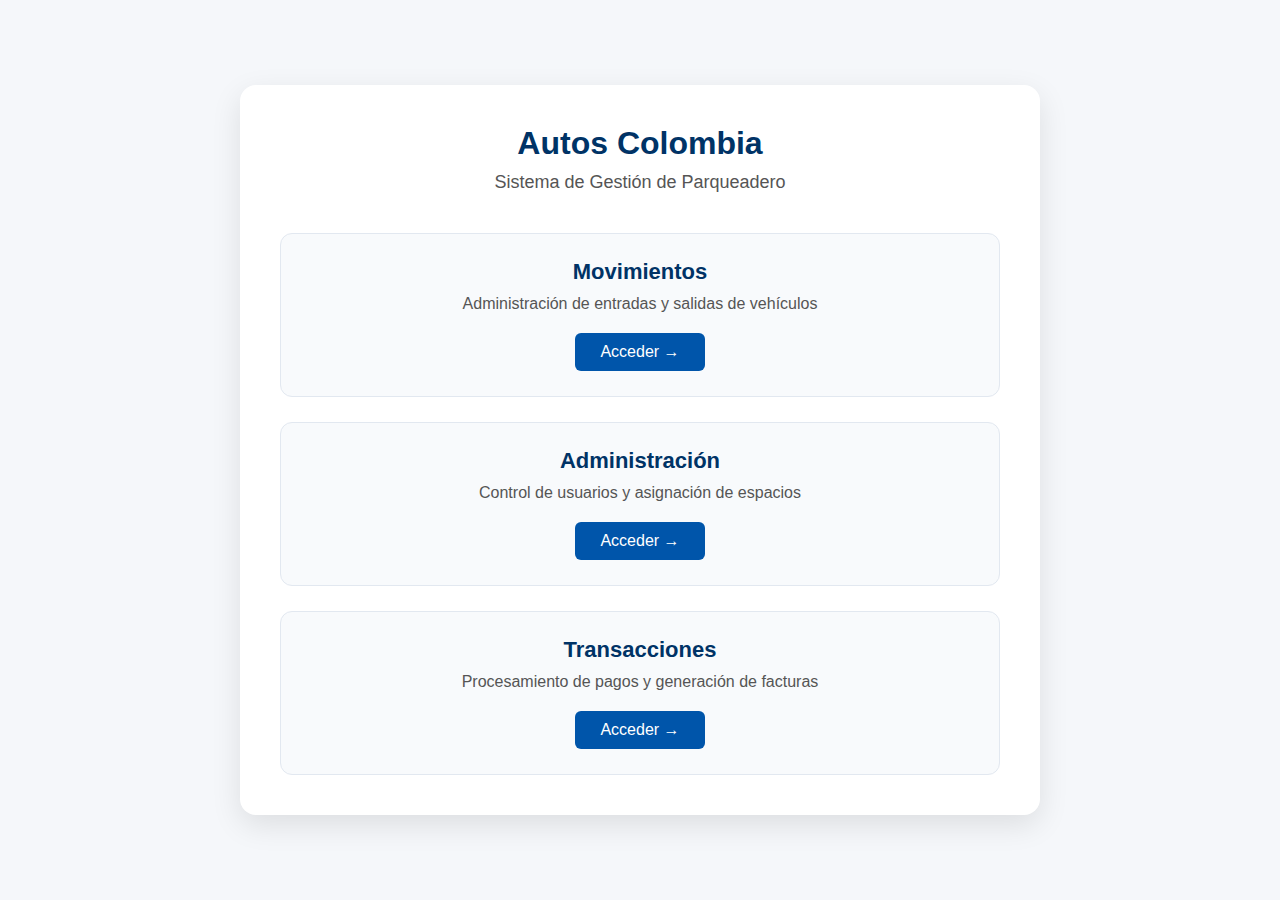
<file: html/index.html>
<!DOCTYPE html>
<html lang="es">
<head>
    <meta charset="UTF-8">
    <meta name="viewport" content="width=device-width, initial-scale=1.0">
    <title>Inicio</title>
    <link rel="stylesheet" href="/css/index.css">
</head>
<body>
    <div class="dashboard-container">
        <div class="header">
            <h1>Autos Colombia</h1>
            <p>Sistema de Gestión de Parqueadero</p>
        </div>
        
        <div class="cards-container">
            <div class="card">
                <h2>Movimientos</h2>
                <p>Administración de entradas y salidas de vehículos</p>
                <a href="movimiento.html">Acceder →</a>
            </div>
            
            <div class="card">
                <h2>Administración</h2>
                <p>Control de usuarios y asignación de espacios</p>
                <a href="administracion.html">Acceder →</a>
            </div>
            
            <div class="card">
                <h2>Transacciones</h2>
                <p>Procesamiento de pagos y generación de facturas</p>
                <a href="transaccion.html">Acceder →</a>
            </div>
        </div>
    </div>
</body>
</html>
</file>
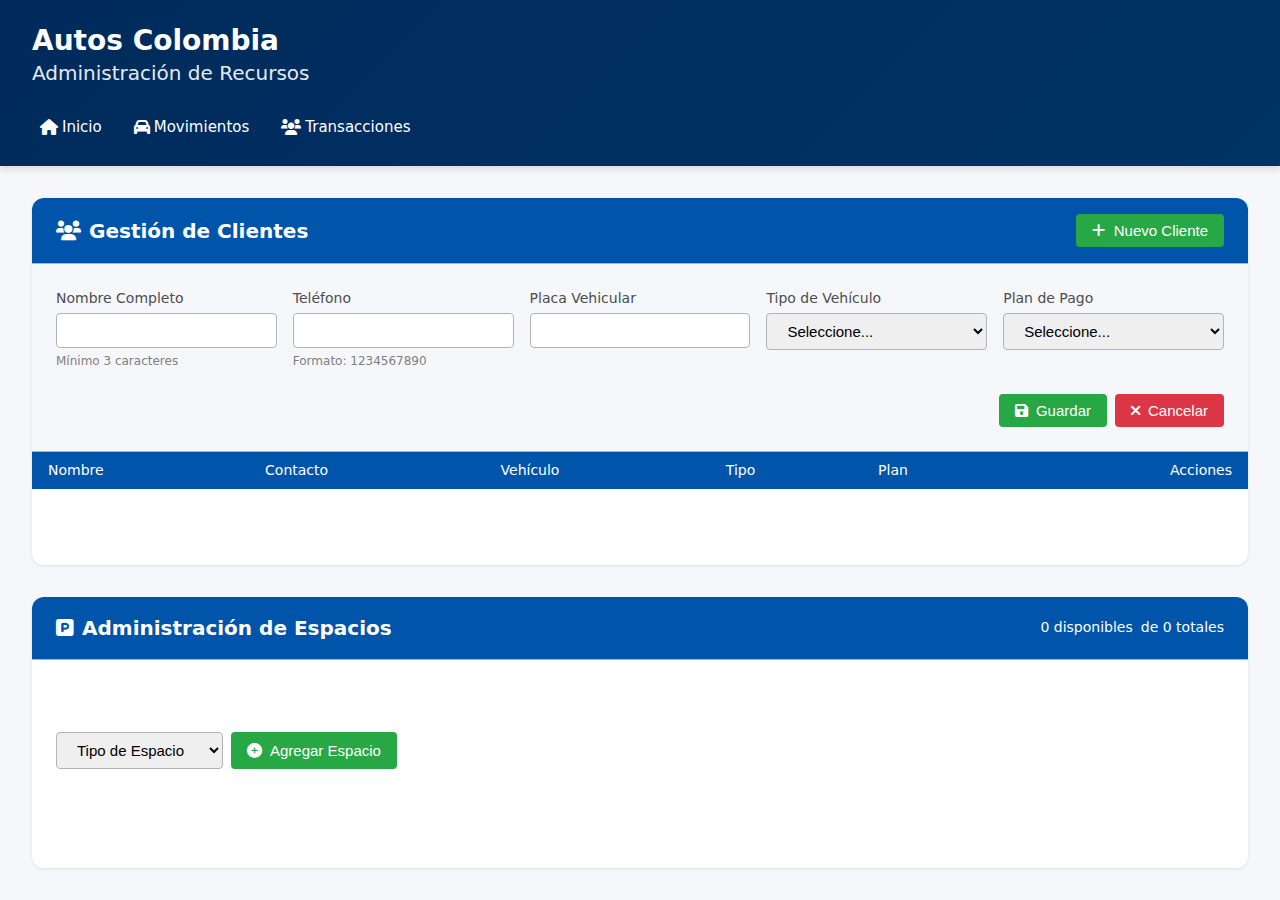
<file: html/administracion.html>
<!DOCTYPE html>
<html lang="es" data-view="management-system">
<head>
    <meta charset="UTF-8">
    <meta name="viewport" content="width=device-width, initial-scale=1.0">
    <title>Usuarios y Celdas</title>
    <link rel="stylesheet" href="/css/administracion.css">
  
</head>
<body class="resource-management">
    <div class="app-frame">
        <header class="management-header">
            <div class="header-content">
                <div class="title-group">
                    <h1 class="app-title">Autos Colombia</h1>
                    <h2 class="page-title">Administración de Recursos</h2>
                </div>
                
                <nav class="context-nav">
                    <ul class="nav-list">
                        <li class="nav-item">
                            <a href="index.html" class="nav-link">
                                <i class="fas fa-home"></i>
                                <span>Inicio</span>
                            </a>
                        </li>
                        <li class="nav-item">
                            <a href="movimiento.html" class="nav-link">
                                <i class="fas fa-car"></i>
                                <span>Movimientos</span>
                            </a>
                        </li>
                        <li class="nav-item">
                            <a href="transaccion.html" class="nav-link">
                                <i class="fas fa-users"></i>
                                <span>Transacciones</span>
                            </a>
                        </li>
                    </ul>
                </nav>
            </div>
        </header>

        <main class="management-dashboard">
            <!-- Panel de Usuarios -->
            <section class="management-panel user-management" aria-labelledby="users-panel-title">
                <header class="panel-header">
                    <h2 id="users-panel-title">
                        <i class="fas fa-users"></i>
                        <span>Gestión de Clientes</span>
                    </h2>
                    <button id="new-user-btn" class="action-button">
                        <i class="fas fa-plus"></i>
                        <span>Nuevo Cliente</span>
                    </button>
                </header>
                
                <!-- Formulario de Usuario (inicialmente oculto) -->
                <div id="user-form-container" class="form-container hidden">
                    <form id="client-form" class="card-form">
                        <input type="hidden" id="client-id">
                        
                        <div class="form-grid">
                            <div class="form-group">
                                <label for="client-name" class="form-label">Nombre Completo</label>
                                <input type="text" 
                                       id="client-name" 
                                       class="form-input" 
                                       required
                                       minlength="3"
                                       aria-describedby="name-help">
                                <small id="name-help" class="form-hint">Mínimo 3 caracteres</small>
                            </div>
                            
                            <div class="form-group">
                                <label for="client-phone" class="form-label">Teléfono</label>
                                <input type="tel" 
                                       id="client-phone" 
                                       class="form-input" 
                                       required
                                       pattern="[0-9]{7,15}"
                                       aria-describedby="phone-help">
                                <small id="phone-help" class="form-hint">Formato: 1234567890</small>
                            </div>
                            
                            <div class="form-group">
                                <label for="client-vehicle" class="form-label">Placa Vehicular</label>
                                <input type="text" 
                                       id="client-vehicle" 
                                       class="form-input" 
                                       required
                                       pattern="[A-Za-z0-9]{3,10}">
                            </div>
                            
                            <div class="form-group">
                                <label for="vehicle-type" class="form-label">Tipo de Vehículo</label>
                                <select id="vehicle-type" class="form-select" required>
                                    <option value="" disabled selected>Seleccione...</option>
                                    <option value="car">Automóvil</option>
                                    <option value="motorcycle">Motocicleta</option>
                                    <option value="bicycle">Bicicleta</option>
                                    <option value="truck">Vehículo Pesado</option>
                                </select>
                            </div>
                            
                            <div class="form-group">
                                <label for="payment-plan" class="form-label">Plan de Pago</label>
                                <select id="payment-plan" class="form-select" required>
                                    <option value="" disabled selected>Seleccione...</option>
                                    <option value="monthly">Mensualidad</option>
                                    <option value="daily">Pago Diario</option>
                                    <option value="occasional">Uso Ocasional</option>
                                </select>
                            </div>
                        </div>
                        
                        <div class="form-actions">
                            <button type="submit" class="action-button success">
                                <i class="fas fa-save"></i>
                                <span>Guardar</span>
                            </button>
                            <button type="button" id="cancel-user" class="action-button danger">
                                <i class="fas fa-times"></i>
                                <span>Cancelar</span>
                            </button>
                        </div>
                    </form>
                </div>
                
                <!-- Tabla de Usuarios -->
                <div class="table-responsive">
                    <table id="clients-table" class="data-table">
                        <thead>
                            <tr>
                                <th data-column="name">Nombre</th>
                                <th data-column="contact">Contacto</th>
                                <th data-column="vehicle">Vehículo</th>
                                <th data-column="type">Tipo</th>
                                <th data-column="plan">Plan</th>
                                <th data-column="actions" class="actions-col">Acciones</th>
                            </tr>
                        </thead>
                        <tbody>
                            <!-- Datos dinámicos -->
                            
                
                        </tbody>
                    </table>
                </div>
            </section>

            <!-- Panel de Espacios -->
            <section class="management-panel space-management" aria-labelledby="spaces-panel-title">
                <header class="panel-header">
                    <h2 id="spaces-panel-title">
                        <i class="fas fa-parking"></i>
                        <span>Administración de Espacios</span>
                    </h2>
                    <div class="space-summary">
                        <span id="available-spaces">12 disponibles</span>
                        <span id="total-spaces">de 24 totales</span>
                    </div>
                </header>
                
                <!-- Grid de Espacios -->
                <div id="parking-grid" class="interactive-grid">
                    
                </div>
                
                <!-- Formulario para nuevo espacio -->
                <form id="space-form" class="inline-form">
                    <div class="form-combo">
                        <select id="space-type" class="form-select" required>
                            <option value="" disabled selected>Tipo de Espacio</option>
                            <option value="car">Automóvil</option>
                            <option value="motorcycle">Motocicleta</option>
                            <option value="bicycle">Bicicleta</option>
                            <option value="truck">Vehículo Pesado</option>
                        </select>
                        
                        <button type="submit" class="action-button">
                            <i class="fas fa-plus-circle"></i>
                            <span>Agregar Espacio</span>
                        </button>
                    </div>
                </form>
            </section>
        </main>
    </div>

    <link rel="stylesheet" href="https://cdnjs.cloudflare.com/ajax/libs/font-awesome/6.0.0/css/all.min.css">
    <script type="module" src="/js/administracciones.js"></script>
</body>
</html>
</file>
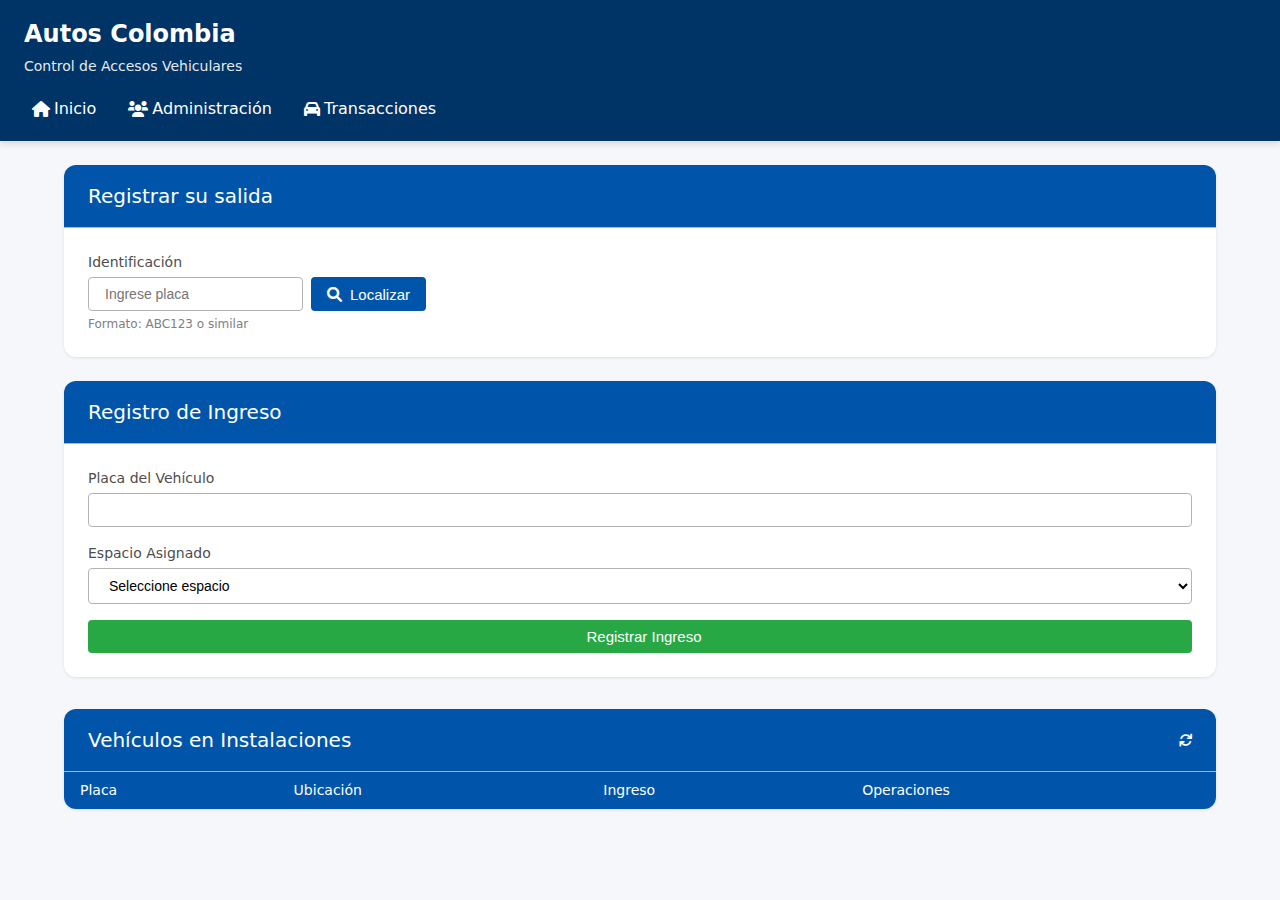
<file: html/movimiento.html>
<!DOCTYPE html>
<html lang="es" data-app="parking-system">
<head>
    <meta charset="UTF-8">
    <meta name="viewport" content="width=device-width, initial-scale=1.0, viewport-fit=cover">
    <title>Movimiento vehicular</title>
    <link rel="stylesheet" href="/css/movimiento.css">
</head>
<body class="access-control-view">
    <div class="app-layout">
        <header class="app-bar">
            <div class="app-branding">
                <h1 class="app-title">Autos Colombia</h1>
                <p class="app-context">Control de Accesos Vehiculares</p>
            </div>
            
            <nav class="context-nav">
                <ul class="nav-list">
                    <li class="nav-item">
                        <a href="index.html" class="nav-link">
                            <i class="fas fa-home"></i>
                            <span>Inicio</span>
                        </a>
                    </li>
                    <li class="nav-item">
                        <a href="administracion.html" class="nav-link">
                            <i class="fas fa-users"></i>
                            <span>Administración</span>
                        </a>
                    </li>
                    <li class="nav-item">
                        <a href="transaccion.html" class="nav-link">
                            <i class="fas fa-car"></i>
                            <span>Transacciones</span>
                        </a>
                    </li>
                </ul>
            </nav>
        </header>

        <main class="app-content">
            <div class="card-container">
                <!-- Panel de Búsqueda -->
                <section class="control-panel" aria-labelledby="search-header">
                    <header class="panel-header">
                        <h2 id="search-header">Registrar su salida</h2>
                    </header>
                    <div class="panel-body">
                        <form id="vehicle-query" class="inline-form">
                            <div class="input-group">
                                <label for="vehicle-plate" class="input-label">Identificación</label>
                                <div class="input-combo">
                                    <input type="text" 
                                           id="vehicle-plate" 
                                           class="input-field" 
                                           placeholder="Ingrese placa"
                                           pattern="[A-Za-z0-9]{3,10}"
                                           aria-describedby="plate-format">
                                    <button type="submit" class="action-button primary">
                                        <span class="fa-solid fa-magnifying-glass"></span>
                                        <span>Localizar</span>
                                    </button>
                                </div>
                                <small id="plate-format" class="input-hint">Formato: ABC123 o similar</small>
                            </div>
                        </form>
                    </div>
                </section>

                <!-- Resultados de Búsqueda -->
                <section id="query-results" class="hidden" aria-live="polite">
                    <div class="results-card">
                        <header class="results-header">
                            <h3>Datos del Vehículo</h3>
                            <button id="checkout-action" class="action-button success">
                                <span class="icon-exit">🚪</span>
                                <span>Procesar Salida</span>
                            </button>
                        </header>
                        <div id="vehicle-details" class="details-grid">
                            <!-- Contenido dinámico se insertará aquí -->
                        </div>
                    </div>
                </section>

                <!-- Registro de Entrada -->
                <section class="control-panel" aria-labelledby="entry-header">
                    <header class="panel-header">
                        <h2 id="entry-header">Registro de Ingreso</h2>
                    </header>
                    <div class="panel-body">
                        <form id="checkin-form" class="vertical-form">
                            <div class="input-group">
                                <label for="checkin-plate" class="input-label">Placa del Vehículo</label>
                                <input type="text" 
                                       id="checkin-plate" 
                                       class="input-field" 
                                       required
                                       pattern="[A-Za-z0-9]{3,10}">
                            </div>
                            
                            <div class="input-group">
                                <label for="parking-slot" class="input-label">Espacio Asignado</label>
                                <select id="parking-slot" class="input-select" required>
                                    <option value="" disabled selected>Cargando espacios...</option>
                                </select>
                            </div>
                            
                            <button type="submit" class="action-button">
                                <span class="icon-checkin"></span>
                                <span>Registrar Ingreso</span>
                            </button>
                        </form>
                    </div>
                </section>
            </div>

            <!-- Listado Actual -->
            <section class="data-section" aria-labelledby="current-header">
                <header class="section-header">
                    <h2 id="current-header">Vehículos en Instalaciones</h2>
                    <button id="refresh-list" class="icon-button" aria-label="Actualizar listado">
                        <span class="fa fa-refresh"></span>
                    </button>
                </header>
                
                <div class="scroll-container">
                    <table id="current-vehicles" class="data-grid">
                        <thead>
                            <tr>
                                <th scope="col">Placa</th>
                                <th scope="col">Ubicación</th>
                                <th scope="col">Ingreso</th>
                                <th scope="col" class="actions-column">Operaciones</th>
                            </tr>
                        </thead>
                        <tbody>
                            <!-- Datos dinámicos se insertarán aquí -->
                            <tr>
                                <td>ABC123</td>
                                <td>A1</td>
                                <td>10:30 AM</td>
                                <td>
                                    <button class="action-button small">Editar</button>
                                    <button class="action-button small danger">Eliminar</button>
                                </td>
                            </tr>
                            <tr>
                                <td>XYZ789</td>
                                <td>M2</td>
                                <td>11:45 AM</td>
                                <td>
                                    <button class="action-button small">Editar</button>
                                    <button class="action-button small danger">Eliminar</button>
                                </td>
                            </tr>
                        </tbody>
                    </table>
                </div>
            </section>
        </main>
    </div>

    <link rel="stylesheet" href="https://cdnjs.cloudflare.com/ajax/libs/font-awesome/6.0.0/css/all.min.css">
    <script src="/js/movimientos.js"></script>
</body>
</html>
</file>
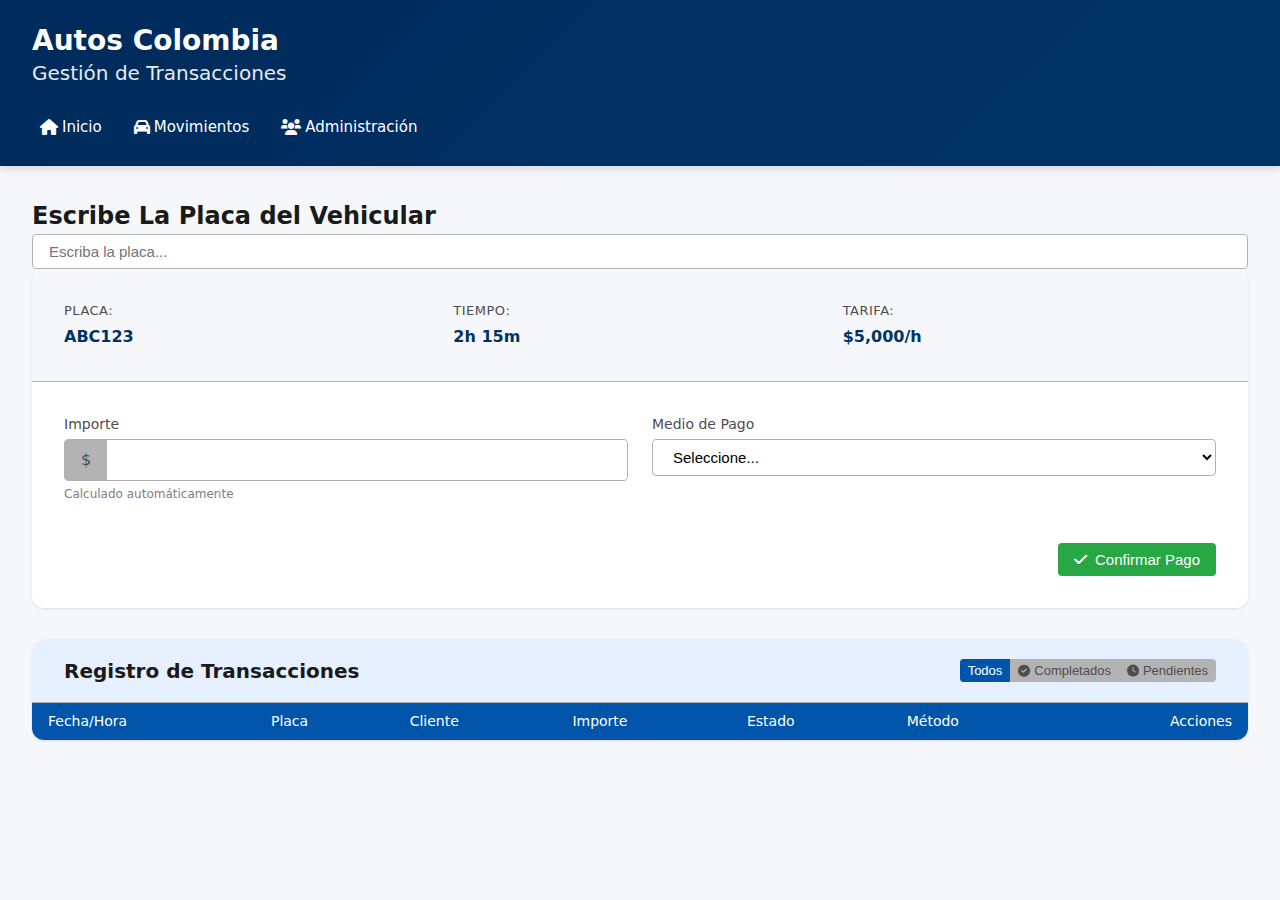
<file: html/transaccion.html>
<!DOCTYPE html>
<html lang="es" data-view="payment-system">
<head>
    <meta charset="UTF-8">
    <meta name="viewport" content="width=device-width, initial-scale=1.0">
    <title>Transacciones</title>
    <link rel="stylesheet" href="/css/trasaccion.css">
</head>
<body class="payment-view">
    <div class="app-frame">
        <header class="payment-header">
            <div class="header-content">
                <div class="title-group">
                    <h1 class="app-title">Autos Colombia</h1>
                    <h2 class="page-title">Gestión de Transacciones</h2>
                </div>
                <nav class="context-nav">
                    <ul class="nav-list">
                        <li class="nav-item">
                            <a href="index.html" class="nav-link">
                                <i class="fas fa-home"></i>
                                <span>Inicio</span>
                            </a>
                        </li>
                        <li class="nav-item">
                            <a href="movimiento.html" class="nav-link">
                                <i class="fas fa-car"></i>
                                <span>Movimientos</span>
                            </a>
                        </li>
                        <li class="nav-item">
                            <a href="administracion.html" class="nav-link">
                                <i class="fas fa-users"></i>
                                <span>Administración</span>
                            </a>
                        </li>
                    </ul>
                </nav>
            </div>
        </header>

        <main class="payment-container">
            <!-- Panel de procesamiento de pagos -->
            <section class="vehicle-selection" aria-labelledby="select-vehicle-title">
                <h2 id="select-vehicle-title">Escribe La Placa del Vehicular</h2>
                <input type="text" id="vehicle-to-pay" class="select-input" placeholder="Escriba la placa..." list="vehicle-plates-list" autocomplete="off">
                <datalist id="vehicle-plates-list"></datalist>
            </section>
            <section class="payment-processor" aria-labelledby="payment-section-title">
                <div class="payment-details" id="vehicle-payment-info">
                    <div class="detail-row">
                        <span class="detail-label">Placa:</span>
                        <span class="detail-value" id="info-plate">ABC123</span>
                    </div>
                    <div class="detail-row">
                        <span class="detail-label">Tiempo:</span>
                        <span class="detail-value" id="info-time">2h 15m</span>
                    </div>
                    <div class="detail-row">
                        <span class="detail-label">Tarifa:</span>
                        <span class="detail-value" id="info-rate">$5,000/h</span>
                    </div>
                </div>
                <form id="transaction-form" class="payment-form">
                    <input type="hidden" id="transaction-identifier">
                    <div class="form-row">
                        <div class="input-group">
                            <label for="transaction-amount" class="input-label">Importe</label>
                            <div class="input-currency">
                                <span class="currency-symbol">$</span>
                                <input type="text" 
                                       id="transaction-amount" 
                                       class="currency-input" 
                                       readonly
                                       aria-describedby="amount-help">
                            </div>
                            <small id="amount-help" class="input-note">Calculado automáticamente</small>
                        </div>
                        <div class="input-group">
                            <label for="payment-method" class="input-label">Medio de Pago</label>
                            <select id="payment-method" class="select-input" required>
                                <option value="" disabled selected>Seleccione...</option>
                                <option value="Efectivo">Efectivo</option>
                                <option value="Tarjeta Crédito">Tarjeta Crédito</option>
                                <option value="Tarjeta Débito">Tarjeta Débito</option>
                                <option value="Transferencia">Transferencia</option>
                            </select>
                        </div>
                    </div>
                    <div class="form-actions">
                        <button type="submit" class="action-button success">
                            <i class="fas fa-check"></i>
                            <span>Confirmar Pago</span>
                        </button>
                    </div>
                </form>
            </section>

            <!-- Historial de transacciones -->
            <section class="transaction-history" aria-labelledby="history-section-title">
                <div class="section-header">
                    <h2 id="history-section-title">Registro de Transacciones</h2>
                    <div class="filter-controls">
                        <div class="filter-tabs">
                            <button class="filter-tab active" data-filter="all" aria-label="Mostrar todos los registros">
                                <span>Todos</span>
                            </button>
                            <button class="filter-tab" data-filter="completed" aria-label="Mostrar pagos completados">
                                <i class="fas fa-check-circle"></i>
                                <span>Completados</span>
                            </button>
                            <button class="filter-tab" data-filter="pending" aria-label="Mostrar pagos pendientes">
                                <i class="fas fa-clock"></i>
                                <span>Pendientes</span>
                            </button>
                        </div>
                    </div>
                </div>
                <div class="table-wrapper">
                    <table id="transactions-table" class="responsive-table">
                        <thead>
                            <tr>
                                <th data-column="date">Fecha/Hora</th>
                                <th data-column="plate">Placa</th>
                                <th data-column="client">Cliente</th>
                                <th data-column="amount">Importe</th>
                                <th data-column="status">Estado</th>
                                <th data-column="method">Método</th>
                                <th data-column="actions" class="text-right">Acciones</th>
                            </tr>
                        </thead>
                        <tbody>
                        </tbody>
                    </table>
                </div>
            </section>
        </main>
    </div>

    <!-- Font Awesome para iconos -->
    <link rel="stylesheet" href="https://cdnjs.cloudflare.com/ajax/libs/font-awesome/6.0.0/css/all.min.css">
    <!-- Scripts -->
    <script type="module" src="/js/transacciones.js"></script>
</body>
</html>
</file>
<file: css/administracion.css>
/* 

========== ELEMENTOS BASE ==============
*/
* {
    box-sizing: border-box;
    margin: 0;
    padding: 0;
}

body {
    font-family: 'Segoe UI', system-ui, -apple-system, sans-serif;
    line-height: 1.5;
    color: #1a1a1a;
    background-color: #f5f7fa;
}

/* 

========== LAYOUT PRINCIPAL ============
*/
.app-frame {
    display: flex;
    flex-direction: column;
    min-height: 100vh;
}

.management-dashboard {
    flex: 1;
    padding: 2rem;
    max-width: 1440px;
    margin: 0 auto;
    width: 100%;
    display: grid;
    gap: 2rem;
}

/* 
========== ENCABEZADO =================
*/
.management-header {
    background: linear-gradient(135deg, #002b5c, #003366);
    color: #fff;
    padding: 1.5rem 2rem;
    box-shadow: 0 4px 6px rgba(0, 0, 0, 0.1);
}

.header-content {
    max-width: 1440px;
    margin: 0 auto;
    display: flex;
    flex-direction: column;
    gap: 1rem;
}

.title-group {
    display: flex;
    flex-direction: column;
}

.app-title {
    font-size: 1.75rem;
    font-weight: 700;
    line-height: 1.2;
}

.page-title {
    font-size: 1.25rem;
    font-weight: 500;
    opacity: 0.9;
}

/* 
========== NAVEGACIÓN =================
*/
.context-nav {
    margin-top: 0.5rem;
}

.nav-list {
    display: flex;
    gap: 1rem;
    list-style: none;
}

.nav-item {
    display: inline-flex;
}

.nav-link {
    display: inline-flex;
    align-items: center;
    gap: 0.25rem;
    color: #fff;
    text-decoration: none;
    padding: 0.25rem 0.5rem;
    border-radius: 4px;
    transition: background-color 0.15s ease;
    font-size: 0.9375rem;
}

.nav-link:hover {
    background-color: rgba(255, 255, 255, 0.1);
}

.nav-link i {
    font-size: 1rem;
}

/* 
========== CELDAS DE ESPACIOS ==========
*/
#parking-grid {
    display: grid;
    grid-template-columns: repeat(auto-fit, minmax(180px, 1fr));
    gap: 1.2rem;
    padding: 1.5rem;
}

.parking-space {
    background: #fff;
    border: 2px solid #e0e0e0;
    border-radius: 10px;
    box-shadow: 0 2px 8px rgba(0,0,0,0.07);
    padding: 1.2rem 1rem 1rem 1rem;
    display: flex;
    flex-direction: column;
    align-items: flex-start;
    gap: 0.5rem;
    transition: box-shadow 0.2s, border-color 0.2s;
    position: relative;
}

.parking-space[data-status="available"] {
    border-left: 5px solid #28a745;
}

.parking-space[data-status="occupied"] {
    border-left: 5px solid #dc3545;
}

.space-id {
    font-weight: 700;
    color: #003366;
    font-size: 1.1rem;
}

.space-type {
    font-size: 0.98em;
    color: #1976d2;
    font-weight: 500;
}

.space-status {
    font-size: 0.92em;
    font-weight: 600;
    margin-top: 0.3rem;
}

.parking-space[data-status="available"] .space-status {
    color: #28a745;
}

.parking-space[data-status="occupied"] .space-status {
    color: #dc3545;
}

.parking-space:hover {
    box-shadow: 0 4px 16px rgba(0,0,0,0.13);
    border-color: #1976d2;
}

/* 
========== PANELES DE GESTIÓN ==========
*/
.management-panel {
    background-color: #fff;
    border-radius: 12px;
    box-shadow: 0 1px 3px rgba(0, 0, 0, 0.1);
    overflow: hidden;
}

.panel-header {
    display: flex;
    justify-content: space-between;
    align-items: center;
    padding: 1rem 1.5rem;
    background-color: #0055aa;
    color: #fff;
    border-bottom: 1px solid #b3b3b3;
}

.panel-header h2 {
    font-size: 1.25rem;
    font-weight: 600;
    display: flex;
    align-items: center;
    gap: 0.5rem;
}

.space-summary {
    display: flex;
    gap: 0.5rem;
    font-size: 0.875rem;
}

/* 
========== FORMULARIOS =================
*/
.form-container {
    padding: 1.5rem;
    background-color: #f5f7fa;
    border-bottom: 1px solid #b3b3b3;
}

.card-form {
    display: flex;
    flex-direction: column;
    gap: 1.5rem;
}

.form-grid {
    display: grid;
    grid-template-columns: repeat(auto-fit, minmax(200px, 1fr));
    gap: 1rem;
}

.form-group {
    display: flex;
    flex-direction: column;
    gap: 0.25rem;
}

.form-label {
    font-size: 0.875rem;
    font-weight: 500;
    color: #4d4d4d;
}

.form-input, 
.form-select {
    padding: 0.5rem 1rem;
    border: 1px solid #b3b3b3;
    border-radius: 4px;
    font-size: 0.9375rem;
    transition: border-color 0.15s ease, box-shadow 0.15s ease;
}

.form-input:focus,
.form-select:focus {
    outline: none;
    border-color: #0055aa;
    box-shadow: 0 0 0 3px rgba(0, 85, 170, 0.2);
}

.form-hint {
    font-size: 0.75rem;
    color: #808080;
}

.form-actions {
    display: flex;
    justify-content: flex-end;
    gap: 0.5rem;
}

.inline-form {
    padding: 1.5rem;
}

.form-combo {
    display: flex;
    gap: 0.5rem;
}

/* 
========== BOTONES =====================
*/
.action-button {
    display: inline-flex;
    align-items: center;
    justify-content: center;
    gap: 0.5rem;
    padding: 0.5rem 1rem;
    border: none;
    border-radius: 4px;
    font-size: 0.9375rem;
    font-weight: 500;
    cursor: pointer;
    transition: all 0.3s ease;
    background-color: #28a745;
    color: #fff;
}

.action-button i {
    font-size: 0.9375rem;
    color: #fff;
}

.action-button.success {
    background-color: #28a745;
    color: #fff;
}

.action-button.success:hover {
    background-color: #218838;
    transform: translateY(-1px);
}

.action-button.danger {
    background-color: #dc3545;
    color: #fff;
}

.action-button.danger:hover {
    background-color: #c82333;
}

.action-button.small {
    padding: 0.25rem 0.5rem;
    font-size: 0.8125rem;
}

.action-button.primary {
    background: #ffc107;
    color: #fff;
}
.action-button.primary:hover {
    background: #e0a800;
    color: #fff;
}


/* 
========== TABLAS ======================
*/
.table-responsive {
    overflow-x: auto;
    -webkit-overflow-scrolling: touch;
}

.data-table {
    width: 100%;
    border-collapse: collapse;
    font-size: 0.875rem;
}

.data-table th {
    background-color: #0055aa;
    color: #fff;
    padding: 0.5rem 1rem;
    text-align: left;
    font-weight: 500;
    white-space: nowrap;
}

.data-table td {
    padding: 0.5rem 1rem;
    border-bottom: 1px solid #b3b3b3;
    vertical-align: middle;
}

.data-table tr:last-child td {
    border-bottom: none;
}

.data-table tr:hover {
    background-color: #e6f0ff;
}

.actions-col {
    display: flex;
    gap: 0.25rem;
    justify-content: flex-end;
}

/* 
========== MODAL DE EDICIÓN CLIENTE ====
*/
#edit-client-modal {
    position: fixed;
    top: 0; left: 0; right: 0; bottom: 0;
    display: none;
    align-items: center;
    justify-content: center;
    z-index: 1000;
}

#edit-client-modal .modal-backdrop {
    position: absolute;
    top: 0; left: 0; right: 0; bottom: 0;
    background: rgba(0,0,0,0.4);
    z-index: 1;
}

#edit-client-modal .modal-content {
    position: relative;
    z-index: 2;
    background: #fff;
    border-radius: 10px;
    max-width: 95vw;
    width: 400px;
    margin: 0 auto;
    padding: 2rem 1.5rem 1rem 1.5rem;
    box-shadow: 0 8px 32px rgba(0,0,0,0.18);
    animation: modalFadeIn 0.2s;
}

@keyframes modalFadeIn {
    from { transform: translateY(-30px); opacity: 0; }
    to   { transform: translateY(0); opacity: 1; }
}

#edit-client-modal h3 {
    margin-top: 0;
    margin-bottom: 1.2rem;
    font-size: 1.3rem;
    color: #1976d2;
    text-align: center;
}

#edit-client-modal .form-group {
    margin-bottom: 1rem;
}

#edit-client-modal label {
    display: block;
    margin-bottom: 0.3rem;
    font-weight: 500;
    color: #333;
}

#edit-client-modal input,
#edit-client-modal select {
    width: 100%;
    padding: 0.5rem 0.7rem;
    border: 1px solid #b3b3b3;
    border-radius: 5px;
    font-size: 1rem;
    background: #fafafa;
    transition: border 0.2s;
}

#edit-client-modal input:disabled {
    background: #f0f0f0;
    color: #888;
}

#edit-client-modal .modal-actions {
    display: flex;
    justify-content: flex-end;
    gap: 0.7rem;
    margin-top: 1.2rem;
}

#edit-client-modal .action-button {
    padding: 0.5rem 1.2rem;
    border: none;
    border-radius: 5px;
    font-size: 1rem;
    cursor: pointer;
    font-weight: 500;
    transition: background 0.2s, color 0.2s;
}

#edit-client-modal .action-button.primary {
    background: #ffc107;
    color: #333;
}

#edit-client-modal .action-button.primary:hover {
    background: #e0a800;
    color: #222;
}

#edit-client-modal .action-button.danger {
    background: #e53935;
    color: #fff;
}

#edit-client-modal .action-button.danger:hover {
    background: #b71c1c;
}

@media (max-width: 500px) {
    #edit-client-modal .modal-content {
        width: 95vw;
        padding: 1rem 0.5rem 0.5rem 0.5rem;
    }
    #edit-client-modal h3 {
        font-size: 1.1rem;
    }
}
</file>
<file: css/movimiento.css>
/* 
========== ELEMENTOS BASE ==============
*/
* {
    box-sizing: border-box;
    margin: 0;
    padding: 0;
}

body {
    font-family: 'Segoe UI', system-ui, -apple-system, sans-serif;
    line-height: 1.5;
    color: #1a1a1a;
    background-color: #f5f7fa;
}

/* 
========== LAYOUT PRINCIPAL ============
*/
.app-layout {
    display: flex;
    flex-direction: column;
    min-height: 100vh;
}

.app-content {
    flex: 1;
    padding: 1.5rem;
    max-width: 1200px;
    margin: 0 auto;
    width: 100%;
}

.card-container {
    display: grid;
    gap: 1.5rem;
    margin-bottom: 2rem;
}

/* 
========== BARRA DE APLICACIÓN =========
*/
.app-bar {
    background-color: #003366;
    color: #fff;
    padding: 1rem 1.5rem;
    box-shadow: 0 4px 6px rgba(0, 0, 0, 0.1);
}

.app-branding {
    margin-bottom: 1rem;
}

.app-title {
    font-size: 1.5rem;
    font-weight: 600;
    margin-bottom: 0.25rem;
}

.app-context {
    font-size: 0.875rem;
    opacity: 0.9;
}

/* 
========== NAVEGACIÓN =================
*/
.app-navigation {
    margin-top: 1rem;
}

.nav-list {
    display: flex;
    gap: 1rem;
    list-style: none;
}

.nav-link {
    display: flex;
    align-items: center;
    gap: 0.25rem;
    color: #fff;
    text-decoration: none;
    padding: 0.25rem 0.5rem;
    border-radius: 4px;
    transition: background-color 0.15s ease;
}

.nav-link:hover {
    background-color: rgba(255, 255, 255, 0.1);
}

.nav-link[aria-current="true"] {
    background-color: rgba(255, 255, 255, 0.2);
}

/* 
========== PANELES DE CONTROL ==========
*/
.control-panel,
.results-card,
.data-section {
    background-color: #fff;
    border-radius: 12px;
    box-shadow: 0 1px 3px rgba(0, 0, 0, 0.1);
    overflow: hidden;
}

.panel-header,
.results-header,
.section-header {
    background-color: #0055aa;
    color: #fff;
    padding: 1rem 1.5rem;
    display: flex;
    justify-content: space-between;
    align-items: center;
    border-bottom: 1px solid #b3b3b3;
}

.panel-header h2,
.section-header h2 {
    font-size: 1.25rem;
    font-weight: 500;
}

.results-header {
    background-color: #e6f0ff;
    color: #003366;
}

.results-header h3 {
    font-size: 1rem;
    font-weight: 500;
}

.panel-body,
.results-card .details-grid {
    padding: 1.5rem;
}

.details-grid {
    display: grid;
    gap: 1rem;
}

/* 
========== FORMULARIOS =================
*/
.inline-form {
    display: flex;
    gap: 1rem;
    align-items: flex-end;
}

.vertical-form {
    display: grid;
    gap: 1rem;
}

.input-group {
    display: flex;
    flex-direction: column;
    gap: 0.25rem;
}

.input-label {
    font-size: 0.875rem;
    font-weight: 500;
    color: #4d4d4d;
}

.input-combo {
    display: flex;
    gap: 0.5rem;
}

.input-field,
.input-select {
    padding: 0.5rem 1rem;
    border: 1px solid #b3b3b3;
    border-radius: 4px;
    font-size: 0.875rem;
    background-color: #fff;
    transition: border-color 0.15s ease;
}

.input-field:focus,
.input-select:focus {
    outline: none;
    border-color: #0055aa;
    box-shadow: 0 0 0 2px rgba(0, 85, 170, 0.2);
}

.input-hint {
    font-size: 0.75rem;
    color: #808080;
}

/* 
========== BOTONES Y ACCIONES ==========
*/
.action-button {
    display: inline-flex;
    align-items: center;
    justify-content: center;
    gap: 0.25rem;
    padding: 0.5rem 1rem;
    border: none;
    border-radius: 4px;
    font-size: 0.875rem;
    font-weight: 500;
    cursor: pointer;
    transition: all 0.15s ease;
}

.action-button {
    display: inline-flex;
    align-items: center;
    justify-content: center;
    gap: 0.5rem;
    padding: 0.5rem 1rem;
    border: none;
    border-radius: 4px;
    font-size: 0.9375rem;
    font-weight: 500;
    cursor: pointer;
    transition: all 0.3s ease;
    background-color: #28a745;
    color: #fff;
}

.action-button.primary {
    background-color: #0055aa;
    color: #fff;
}

.action-button.primary:hover {
    background-color: #007bff;
}

.action-button.success {
    background-color: #28a745;
    color: #fff;
}

.action-button.success:hover {
    background-color: #218838;
}

.icon-button {
    background: none;
    border: none;
    cursor: pointer;
    color: #fff;
    transition: color 0.15s ease;
}

.icon-button:hover {
    color: #0055aa;
}

/* 
========== TABLA DE DATOS ==============
*/
.scroll-container {
    overflow-x: auto;
}

.data-grid {
    width: 100%;
    border-collapse: collapse;
    font-size: 0.875rem;
}

.data-grid th {
    background-color: #0055aa;
    color: #fff;
    padding: 0.5rem 1rem;
    text-align: left;
    font-weight: 500;
}

.data-grid td {
    padding: 0.5rem 1rem;
    border-bottom: 1px solid #b3b3b3;
}

.data-grid tr:hover {
    background-color: #e6f0ff;
}

.actions-column {
    text-align: right;
}

/* 
========== UTILIDADES ==================
*/
.hidden {
    display: none !important;
}

/* 
========== RESPONSIVE ==================
*/
@media (max-width: 768px) {
    .app-content {
        padding: 1rem;
    }
    .card-container {
        grid-template-columns: 1fr;
    }
    .inline-form {
        flex-direction: column;
        align-items: stretch;
    }
}
</file>
<file: css/trasaccion.css>
/* 
========== ELEMENTOS BASE ==============
*/
*,
*::before,
*::after {
    box-sizing: border-box;
    margin: 0;
    padding: 0;
}

html {
    font-size: 16px;
    scroll-behavior: smooth;
}

body {
    font-family: 'Inter', 'Segoe UI', system-ui, -apple-system, sans-serif;
    line-height: 1.5;
    color: #1a1a1a;
    background-color: #f5f7fa;
}

/* 
========== LAYOUT PRINCIPAL ============
*/
.app-frame {
    display: flex;
    flex-direction: column;
    min-height: 100vh;
}

.payment-container {
    flex: 1;
    padding: 2rem;
    max-width: 1440px;
    margin: 0 auto;
    width: 100%;
}

/* 
========== ENCABEZADO =================
*/
.payment-header {
    background: linear-gradient(135deg, #002b5c, #003366);
    color: #fff;
    padding: 1.5rem 2rem;
    box-shadow: 0 4px 6px rgba(0, 0, 0, 0.1);
}

.header-content {
    max-width: 1440px;
    margin: 0 auto;
    display: flex;
    flex-direction: column;
    gap: 1rem;
}

.title-group {
    display: flex;
    flex-direction: column;
}

.app-title {
    font-size: 1.75rem;
    font-weight: 700;
    line-height: 1.2;
}

.page-title {
    font-size: 1.25rem;
    font-weight: 500;
    opacity: 0.9;
}

/* 
========== NAVEGACIÓN =================
*/
.context-nav {
    margin-top: 0.5rem;
}

.nav-list {
    display: flex;
    gap: 1rem;
    list-style: none;
}

.nav-item {
    display: inline-flex;
}

.nav-link {
    display: inline-flex;
    align-items: center;
    gap: 0.25rem;
    color: #fff;
    text-decoration: none;
    padding: 0.25rem 0.5rem;
    border-radius: 4px;
    transition: background-color 0.15s ease;
    font-size: 0.9375rem;
}

.nav-link:hover {
    background-color: rgba(255, 255, 255, 0.1);
}

.nav-link i {
    font-size: 1rem;
}

/* 
========== PANELES DE CONTROL ==========
*/
.payment-processor,
.transaction-history {
    background-color: #fff;
    border-radius: 12px;
    box-shadow: 0 1px 3px rgba(0, 0, 0, 0.1);
    margin-bottom: 2rem;
    overflow: hidden;
}

.section-header {
    display: flex;
    justify-content: space-between;
    align-items: center;
    padding: 1rem 2rem;
    background-color: #e6f0ff;
    border-bottom: 1px solid #b3b3b3;
}

.section-header h2 {
    font-size: 1.25rem;
    font-weight: 600;
}

.status-badge {
    font-size: 0.75rem;
    font-weight: 500;
    padding: 0.25rem 0.5rem;
    border-radius: 4px;
    background-color: #b3b3b3;
    color: #4d4d4d;
}

/* 

========== DETALLES DE PAGO ============
*/
.payment-details {
    padding: 2rem;
    display: grid;
    gap: 1rem;
    grid-template-columns: repeat(auto-fit, minmax(200px, 1fr));
    background-color: #f5f7fa;
    border-bottom: 1px solid #b3b3b3;
}

.detail-row {
    display: flex;
    flex-direction: column;
    gap: 0.25rem;
}

.detail-label {
    font-size: 0.8125rem;
    font-weight: 500;
    color: #4d4d4d;
    text-transform: uppercase;
    letter-spacing: 0.5px;
}

.detail-value {
    font-size: 1rem;
    font-weight: 600;
    color: #003366;
}

/* 
========== FORMULARIOS =================
*/
.payment-form {
    padding: 2rem;
}

.form-row {
    display: flex;
    gap: 1.5rem;
    margin-bottom: 1.5rem;
}

.input-group {
    flex: 1;
    display: flex;
    flex-direction: column;
    gap: 0.25rem;
}

.input-group.full-width {
    flex: 0 0 100%;
}

.input-label {
    font-size: 0.875rem;
    font-weight: 500;
    color: #4d4d4d;
}

.input-currency {
    display: flex;
    align-items: center;
    background-color: #fff;
    border: 1px solid #b3b3b3;
    border-radius: 4px;
    overflow: hidden;
}

.currency-symbol {
    padding: 0.5rem 1rem;
    background-color: #b3b3b3;
    color: #4d4d4d;
    font-weight: 500;
}

.currency-input {
    flex: 1;
    padding: 0.5rem 1rem;
    border: none;
    background-color: #fff;
    font-size: 1rem;
    font-weight: 500;
}

.select-input,
.text-input {
    width: 100%;
    padding: 0.5rem 1rem;
    border: 1px solid #b3b3b3;
    border-radius: 4px;
    font-size: 0.9375rem;
    background-color: #fff;
    transition: border-color 0.15s ease, box-shadow 0.15s ease;
}

.select-input:focus,
.text-input:focus {
    outline: none;
    border-color: #0055aa;
    box-shadow: 0 0 0 3px rgba(0, 85, 170, 0.2);
}

.text-input {
    min-height: 80px;
    resize: vertical;
}

.input-note {
    font-size: 0.75rem;
    color: #808080;
}

/* 
========== BOTONES Y ACCIONES ==========
*/
.form-actions {
    display: flex;
    justify-content: flex-end;
    padding-top: 1rem;
}

.action-button {
    display: inline-flex;
    align-items: center;
    justify-content: center;
    gap: 0.5rem;
    padding: 0.5rem 1rem;
    border: none;
    border-radius: 4px;
    font-size: 0.9375rem;
    font-weight: 500;
    cursor: pointer;
    transition: all 0.15s ease;
}

.action-button.success {
    background-color: #28a745;
    color: #fff;
}

.action-button.success:hover {
    background-color: #218838;
    transform: translateY(-1px);
}

.action-button.primary {
    background: #ffc107;
    color: #fff;
}

.action-button.primary:hover {
    background: #e0a800;
    color: #fff;
}

.action-button.danger {
    background: #dc3545;
    color: #fff;
}

.action-button.danger:hover {
    background: #c82333;
}

.action-button i {
    font-size: 0.9375rem;
}

.icon-button {
    background: none;
    border: none;
    cursor: pointer;
    color: #808080;
    transition: color 0.15s ease;
    padding: 0.25rem;
    border-radius: 4px;
}

.icon-button:hover {
    color: #0055aa;
    background-color: #b3b3b3;
}

.icon-button.danger {
    color: #dc3545;
}

.icon-button.danger:hover {
    color: #c82333;
}

/* 
========== FILTROS =====================
*/
.filter-controls {
    display: flex;
    align-items: center;
}

.filter-tabs {
    display: flex;
    border-radius: 4px;
    overflow: hidden;
    background-color: #b3b3b3;
}

.filter-tab {
    display: flex;
    align-items: center;
    gap: 0.25rem;
    padding: 0.25rem 0.5rem;
    border: none;
    background: none;
    cursor: pointer;
    font-size: 0.8125rem;
    font-weight: 500;
    color: #4d4d4d;
    transition: all 0.15s ease;
}

.filter-tab i {
    font-size: 0.75rem;
}

.filter-tab:hover {
    background-color: #808080;
    color: #fff;
}

.filter-tab.active {
    background-color: #0055aa;
    color: #fff;
}

/* 
========== TABLA DE TRANSACCIONES ======
*/
.table-wrapper {
    overflow-x: auto;
    -webkit-overflow-scrolling: touch;
}

.responsive-table {
    width: 100%;
    border-collapse: collapse;
    font-size: 0.875rem;
}

.responsive-table th {
    background-color: #0055aa;
    color: #fff;
    padding: 0.5rem 1rem;
    text-align: left;
    font-weight: 500;
    white-space: nowrap;
}

.responsive-table td {
    padding: 0.5rem 1rem;
    border-bottom: 1px solid #b3b3b3;
    vertical-align: middle;
}

.responsive-table tr:last-child td {
    border-bottom: none;
}

.responsive-table tr:hover {
    background-color: #e6f0ff;
}

.text-right {
    text-align: right;
}

.actions-cell {
    display: flex;
    gap: 0.25rem;
    justify-content: flex-end;
}

/* 
========== BADGES DE ESTADO ============
*/
.status-badge.completed {
    background-color: rgba(40, 167, 69, 0.1);
    color: #28a745;
}

.status-badge.pending {
    background-color: rgba(255, 193, 7, 0.1);
    color: #ffc107;
}

/* 
========== MODAL DE EDICIÓN ============
*/
#edit-transaction-modal {
    position: fixed;
    top: 0; left: 0; right: 0; bottom: 0;
    display: none;
    align-items: center;
    justify-content: center;
    z-index: 1000;
}

#edit-transaction-modal .modal-backdrop {
    position: absolute;
    top: 0; left: 0; right: 0; bottom: 0;
    background: rgba(0,0,0,0.4);
    z-index: 1;
}

#edit-transaction-modal .modal-content {
    position: relative;
    z-index: 2;
    background: #fff;
    border-radius: 10px;
    max-width: 95vw;
    width: 400px;
    margin: 0 auto;
    padding: 2rem 1.5rem 1rem 1.5rem;
    box-shadow: 0 8px 32px rgba(0,0,0,0.18);
    animation: modalFadeIn 0.2s;
}

@keyframes modalFadeIn {
    from { transform: translateY(-30px); opacity: 0; }
    to   { transform: translateY(0); opacity: 1; }
}

#edit-transaction-modal h3 {
    margin-top: 0;
    margin-bottom: 1.2rem;
    font-size: 1.3rem;
    color: #1976d2;
    text-align: center;
}

#edit-transaction-modal .form-group {
    margin-bottom: 1rem;
}

#edit-transaction-modal label {
    display: block;
    margin-bottom: 0.3rem;
    font-weight: 500;
    color: #333;
}

#edit-transaction-modal input,
#edit-transaction-modal select {
    width: 100%;
    padding: 0.5rem 0.7rem;
    border: 1px solid #b3b3b3;
    border-radius: 5px;
    font-size: 1rem;
    background: #fafafa;
    transition: border 0.2s;
}

#edit-transaction-modal input:disabled {
    background: #f0f0f0;
    color: #888;
}

#edit-transaction-modal .modal-actions {
    display: flex;
    justify-content: flex-end;
    gap: 0.7rem;
    margin-top: 1.2rem;
}

#edit-transaction-modal .action-button {
    padding: 0.5rem 1.2rem;
    border: none;
    border-radius: 5px;
    font-size: 1rem;
    cursor: pointer;
    font-weight: 500;
    transition: background 0.2s, color 0.2s;
}

#edit-transaction-modal .action-button.primary {
    background: #1976d2;
    color: #fff;
}

#edit-transaction-modal .action-button.primary:hover {
    background: #1256a3;
}

#edit-transaction-modal .action-button.danger {
    background: #e53935;
    color: #fff;
}

#edit-transaction-modal .action-button.danger:hover {
    background: #b71c1c;
}

@media (max-width: 500px) {
    #edit-transaction-modal .modal-content {
        width: 95vw;
        padding: 1rem 0.5rem 0.5rem 0.5rem;
    }
    #edit-transaction-modal h3 {
        font-size: 1.1rem;
    }
}

/* 
========== UTILIDADES ==================
*/
.hidden {
    display: none !important;
}

/* 
========== RESPONSIVE ==================
*/
@media (max-width: 1024px) {
    .payment-container {
        padding: 1.5rem;
    }
}

@media (max-width: 768px) {
    .form-row {
        flex-direction: column;
        gap: 1rem;
    }
    .payment-details {
        grid-template-columns: 1fr;
    }
    .header-content {
        align-items: flex-start;
    }
    .section-header {
        flex-direction: column;
        align-items: flex-start;
        gap: 0.5rem;
    }
    .filter-tabs {
        width: 100%;
    }
    .filter-tab {
        flex: 1;
        justify-content: center;
    }
}

@media (max-width: 480px) {
    .payment-container {
        padding: 1rem;
    }
    .payment-header {
        padding: 1rem;
    }
    .nav-list {
        flex-wrap: wrap;
    }
    .actions-cell {
        flex-direction: column;
        align-items: flex-end;
    }
}

/* Alinea los botones de acciones a la derecha en la tabla de transacciones */
.responsive-table td.text-right,
.responsive-table th.text-right {
    text-align: right;
    vertical-align: middle;
}

.actions-cell,
.responsive-table td.text-right {
    display: flex;
    justify-content: flex-end;
    gap: 0.28rem;
    align-items: center;
}
</file>
<file: css/index.css>
/* Reset y estilos base */
* {
    margin: 0;
    padding: 0;
    box-sizing: border-box;
    font-family: 'Arial', sans-serif;
}

body {
    background-color: #f5f7fa;
    display: flex;
    justify-content: center;
    align-items: center;
    min-height: 100vh;
    padding: 20px;
}

/* Contenedor principal */
.dashboard-container {
    text-align: center;
    max-width: 800px;
    width: 100%;
    padding: 40px;
    background-color: white;
    border-radius: 16px;
    box-shadow: 0 10px 30px rgba(0, 0, 0, 0.1);
}

/* Encabezado */
.header {
    margin-bottom: 40px;
}

.header h1 {
    color: #003366;
    font-size: 32px;
    margin-bottom: 10px;
}

.header p {
    color: #555;
    font-size: 18px;
}

/* Tarjetas de funciones */
.cards-container {
    display: flex;
    flex-direction: column;
    gap: 25px;
}

.card {
    background-color: #f8fafc;
    padding: 25px;
    border-radius: 12px;
    text-align: center;
    transition: transform 0.3s, box-shadow 0.3s;
    border: 1px solid #e2e8f0;
}

.card:hover {
    transform: translateY(-5px);
    box-shadow: 0 8px 20px rgba(0, 0, 0, 0.1);
}

.card h2 {
    color: #003366;
    margin-bottom: 10px;
    font-size: 22px;
}

.card p {
    color: #555;
    margin-bottom: 20px;
    font-size: 16px;
}

.card a {
    display: inline-block;
    padding: 10px 25px;
    background-color: #0055aa;
    color: white;
    text-decoration: none;
    border-radius: 6px;
    font-weight: 500;
    transition: background-color 0.3s;
}

.card a:hover {
    background-color: #0077cc;
}

/* Responsive */
@media (max-width: 600px) {
    .dashboard-container {
        padding: 30px 20px;
    }
    
    .header h1 {
        font-size: 28px;
    }
    
    .header p {
        font-size: 16px;
    }
    
    .card {
        padding: 20px 15px;
    }
}
</file>
